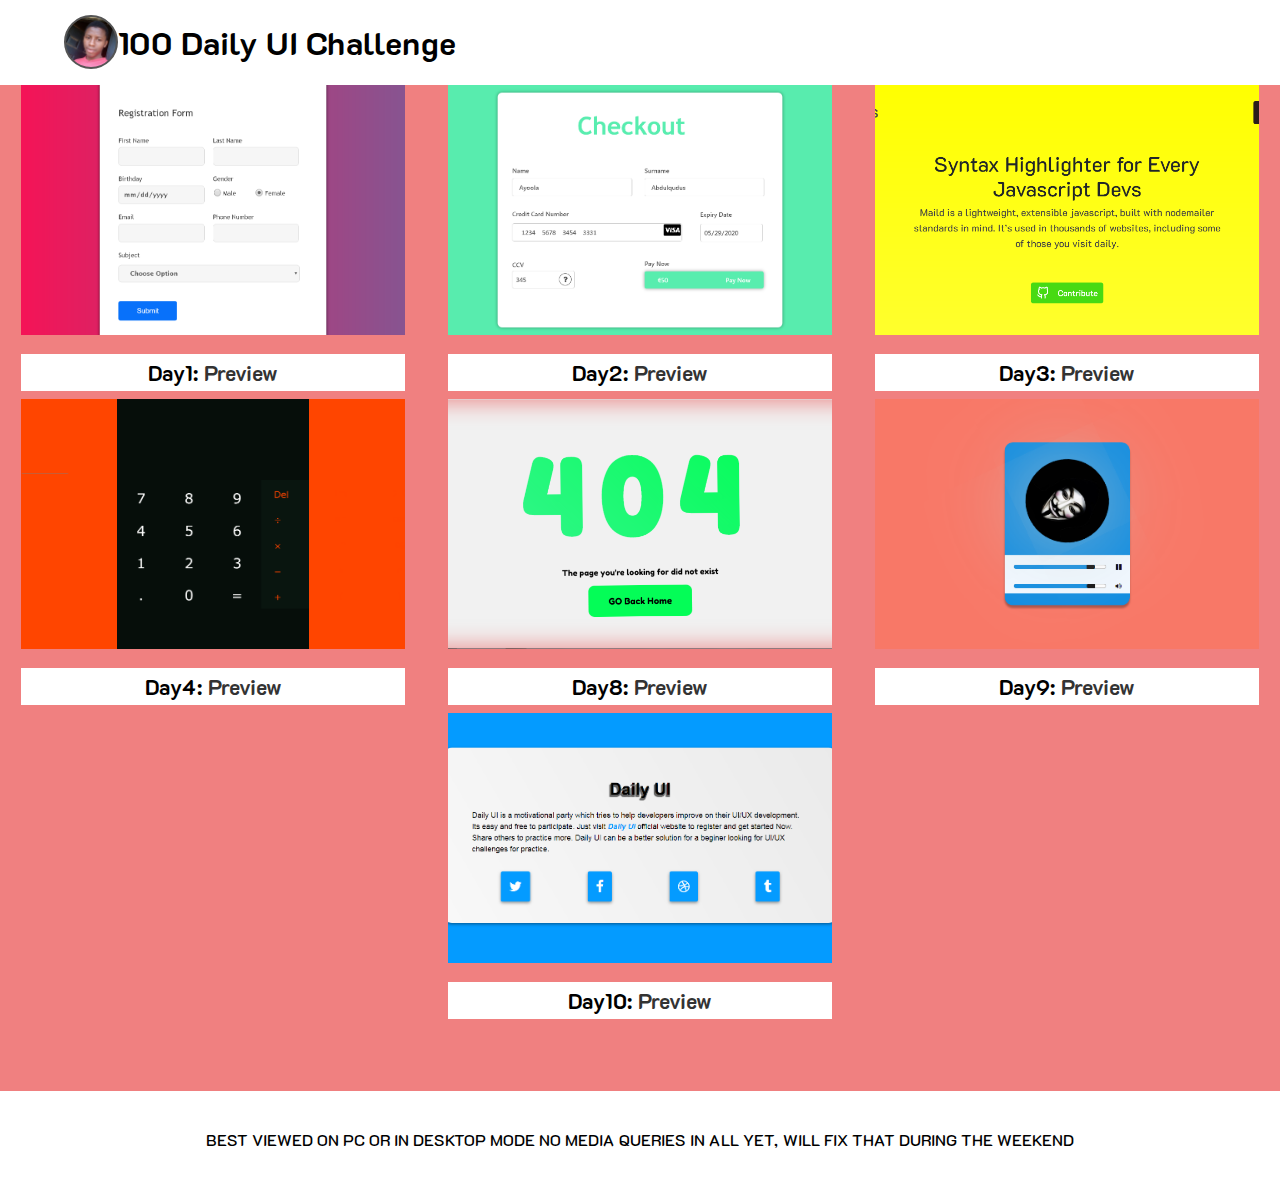
<file: index.html>
<!DOCTYPE html>
<html lang="en">

<head>
    <meta charset="UTF-8">
    <meta name="viewport" content="width=device-width, initial-scale=1.0">
    <link href="https://fonts.googleapis.com/css?family=K2D:300,400,500,700,800" rel="stylesheet">
    <link rel="stylesheet" href="css/style.css">
    <title>100 Daily UI challenge</title>
</head>

<body>
    <nav>
        <div class="title">
            <div class="logo">
            </div>
            <h1>100 Daily UI Challenge</h1>
        </div>
    </nav>

    <div class="contents">
        <div class="images" style="background-image: url(Day1/preview.png);">
            <h3>Day1: <a href="Day1/index.html" target="_blank">Preview</a></h3>
        </div>
        <div class="images" style="background-image: url(Day2/preview.png);">
            <h3>Day2: <a href="Day2/index.html" target="_blank">Preview</a></h3>
        </div>
        <div class="images" style="background-image: url(Day3/preview.png);">
            <h3>Day3: <a href="Day3/index.html" target="_blank">Preview</a></h3>
        </div>
    </div>
    <div class="contents">
        <div class="images" style="background-image: url(Day4/preview.png);">
            <h3>Day4: <a href="Day4/index.html" target="_blank">Preview</a></h3>
        </div>
        <div class="images" style="background-image: url(Day8/preview.PNG);">
            <h3>Day8: <a href="Day8/index.html" target="_blank">Preview</a></h3>
        </div>
        <div class="images" style="background-image: url(Day9/preview.PNG);">
            <h3>Day9: <a href="Day9/index.html" target="_blank">Preview</a></h3>
        </div>
    </div>
    <div class="contents">
        <div class="images" style="background-image: url(Day10/preview.PNG);">
            <h3>Day10: <a href="Day10/index.html" target="_blank">Preview</a></h3>
        </div>
    </div>

    <footer>
        Best Viewed on PC or in Desktop Mode
        No Media queries in all Yet, Will Fix that during the Weekend
    </footer>
</body>

</html>
</file>
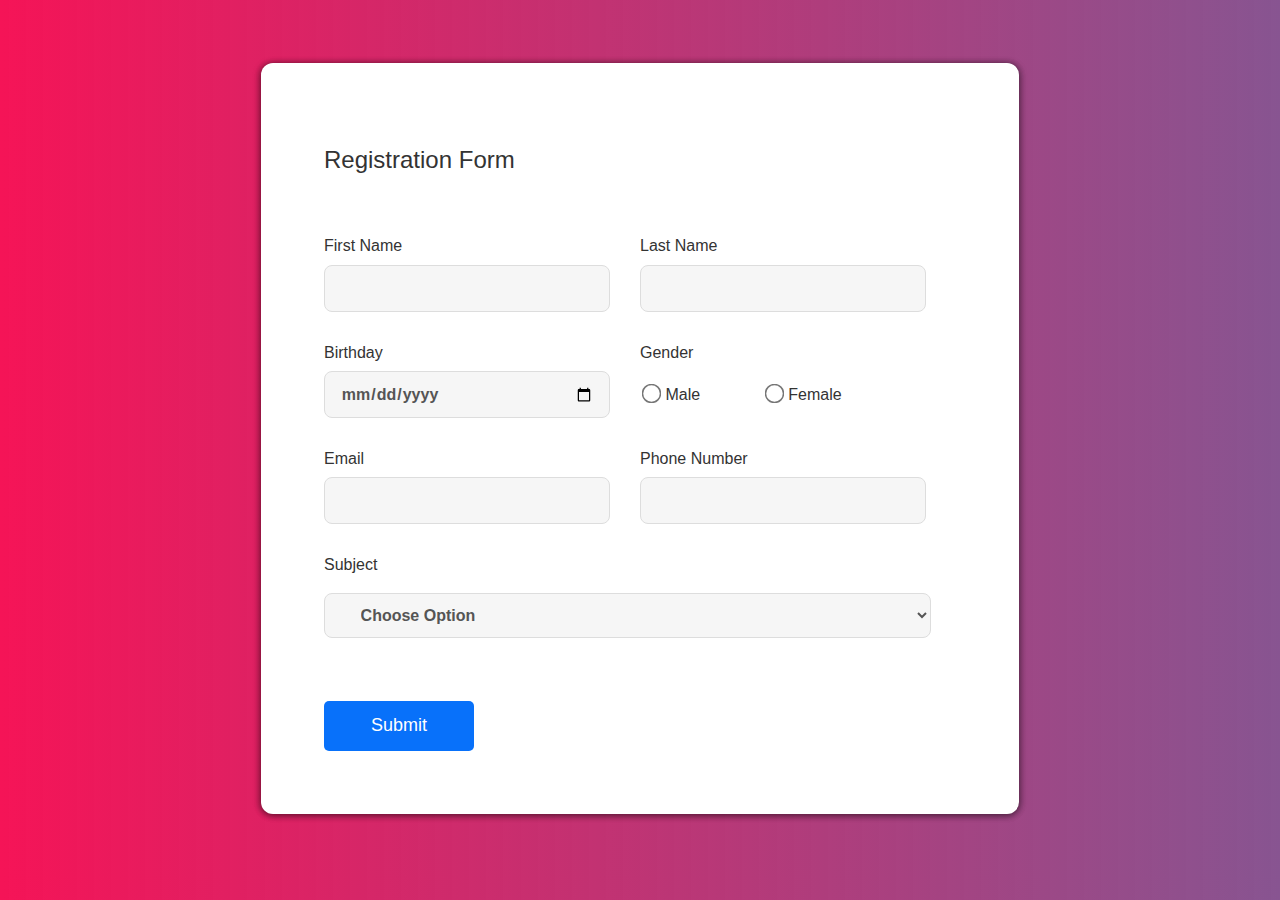
<file: Day1/index.html>
<!DOCTYPE html>
<html lang="en">

<head>
    <meta charset="UTF-8">
    <meta name="viewport" content="width=device-width, initial-scale=1.0">
    <link rel="stylesheet" href="css/style.css">
    <title>Day1 - Registration Form</title>
</head>

<body>
    <form class="form" action="GET">
        <h2>Registration Form</h2>
        <div class="form__row">
            <div class="form__row__1">
                <label for="firstName">First Name</label>
                <input type="text"  id="firstName" />
            </div>
            <div class="form__row__1">
                <label for="lastName">Last Name</label>
                <input type="text"  id="lastName" />
            </div>
        </div>
        <div class="form__row">
            <div class="form__row__1">
                <label for="birthday">Birthday</label>
                <input type="date" placeholder=""  id="birthday" />
            </div>
            <div class="form__row__1">
                <label for="Gender">Gender</label>
                <div class="sex">
                    <input type="radio" name="sex" id="male">
                    <label for="male">Male</label>
                    <input type="radio" name="sex" id="female">
                    <label for="female">Female</label>
                </div>
            </div>
        </div>
        <div class="form__row">
            <div class="form__row__1">
                <label for="email">Email</label>
                <input type="email"  id="email" />
            </div>
            <div class="form__row__1">
                <label for="phoneNumber">Phone Number</label>
                <input type="tel"  id="phoneNumber" />
            </div>
        </div>
        <div class="form_row">
            <label for="dropdown">Subject</label>
            <select id="dropdown">
                <option value="" hidden selected>Choose Option</option>
                <option value="">HTML</option>
                <option value="">CSS3</option>
            </select>
        </div>

        <input type="submit" value="Submit">
    </form>
</body>

</html>
</file>
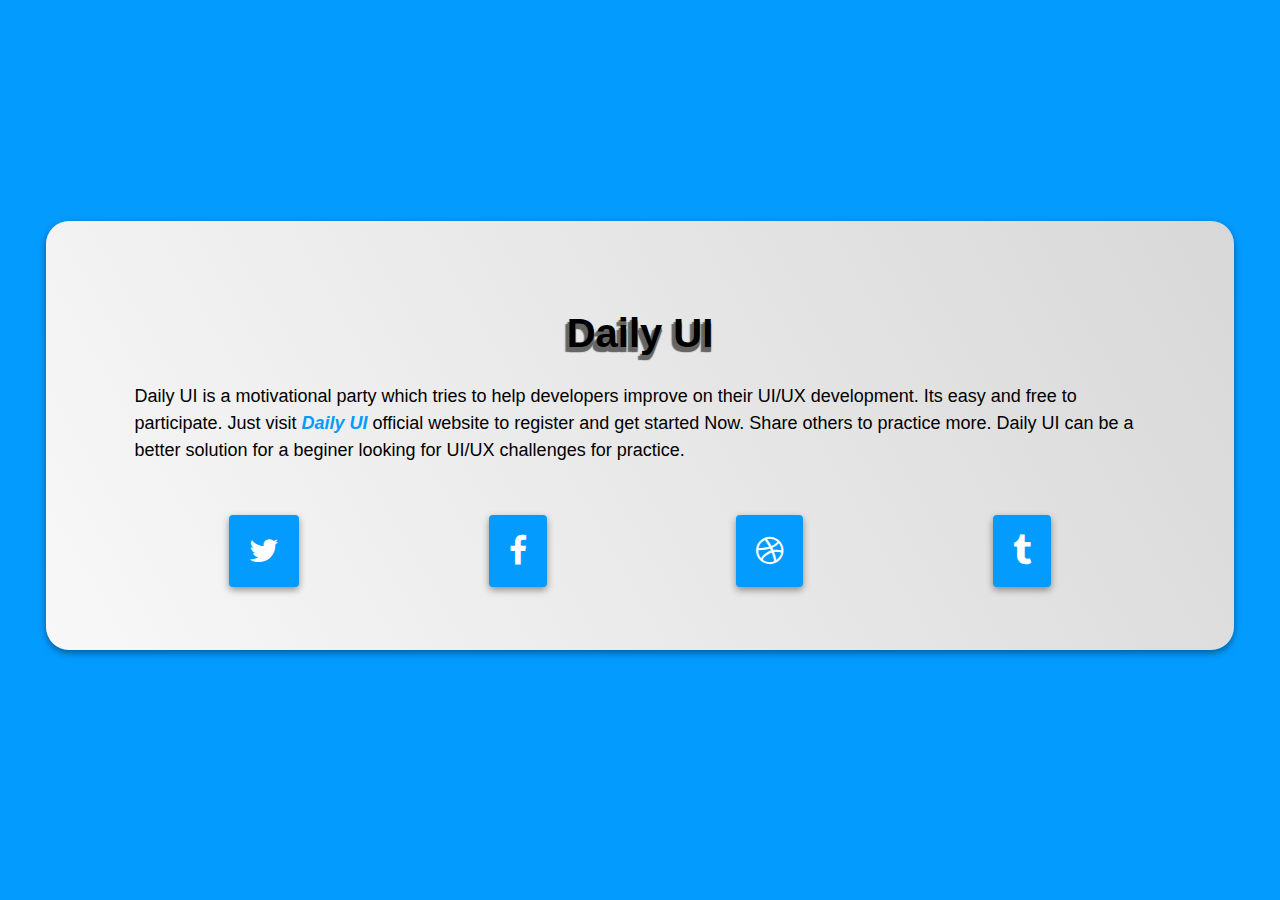
<file: Day10/index.html>
<!DOCTYPE html>
<html lang="en">
<head>
    <meta charset="UTF-8">
    <meta name="viewport" content="width=device-width, initial-scale=1.0">
    <link rel="stylesheet" href="../css/font-awesome-4.7.0/css/font-awesome.css">
    <link rel="stylesheet" href="css/style.css">
    <title>Day10 - Social  Share</title>
</head>
<body>
    <div class="container">
        <h1 class="title">Daily UI</h1>
        <p class="about">Daily UI is a motivational party which tries to help developers improve on their UI/UX development. Its easy and free to participate. Just visit <a  target="_blank" href="https://dailyui.co">Daily UI</a> official website to register and get started Now. Share others to practice more. Daily UI can be a  better solution for a beginer looking for UI/UX challenges for practice.</p>
        <div class="share">
            <a href="http://twitter.com/share?text=Daily UI is a motivational party which tries to help developers improve their UI design.Visit Daily UI official website to register and get started.Daily UI can be a  better solution for a beginer looking for UI/UX challenges for practice.&url=https://https://dailyui.co&hashtags=DailyUI"><i title="Share on Twitter" class="fa fa-twitter"></i></a>
            <i title="Share on Facebook" class="fa fa-facebook"></i>
            <i title="Share on Dribble" class="fa fa-dribbble"></i>
            <i title="Share on Tumblr" class="fa fa-tumblr"></i>
        </div>
    </div>
</body>
</html>
</file>
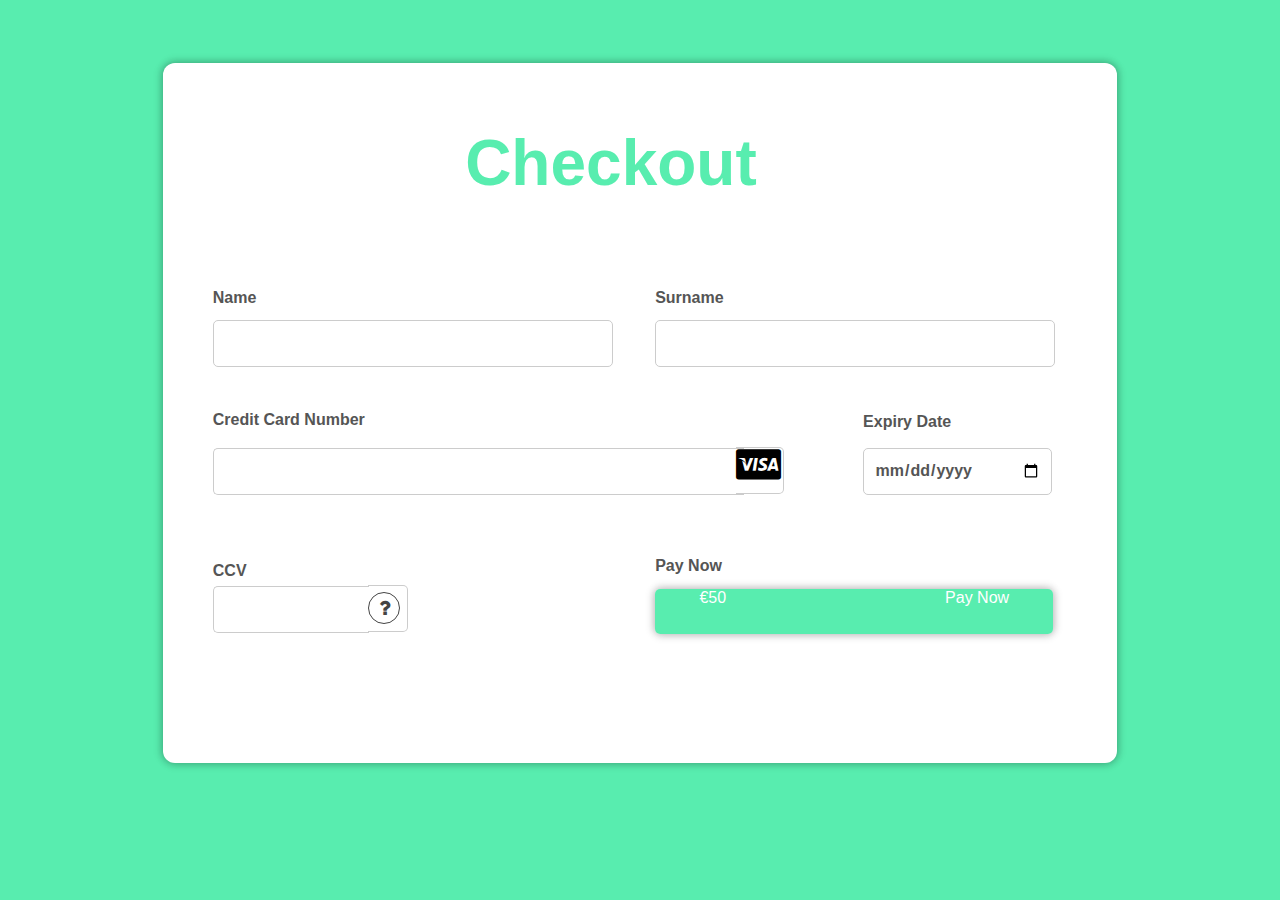
<file: Day2/index.html>
<!DOCTYPE html>
<html lang="en">

<head>
    <meta charset="UTF-8">
    <meta name="viewport" content="width=device-width, initial-scale=1.0">
    <link rel="stylesheet" href="../css/font-awesome-4.7.0/css/font-awesome.css">
    <link rel="stylesheet" href="css/style.css">
    <title>Day2 - Checkout Form</title>
</head>

<body>
    <div class="checkout">
        <h1>Checkout</h1>

        <form>
            <div class="flex">
                <div class="text">
                    <label for="name">Name</label>
                    <input required type="text" id="name">
                </div>
                <div class="text">
                    <label for="surname">Surname</label>
                    <input required type="text" id="surname">
                </div>
            </div>
            <div class="flex">
                <div class="number num1">
                    <label for="ccnumber">Credit Card Number</label>
                    <input oninput="four()" required type="text" id="ccnumber">
                    <span class="logo">
                        <i class="fa fa-cc-visa"></i>
                    </span>
                </div>
                <div class="number num2">
                    <label for="exp">Expiry Date</label>
                    <input required type="date" id="exp">
                </div>
            </div>
            <div class="flex">
                <div class="check  chk1">
                    <label for="ccv">CCV</label>
                    <input required type="tel" max="9999" min="0000" maxlength="4" id="ccv">
                    <span class="logo">
                        <i class="fa fa-question"></i>
                    </span>
                </div>
                <div class="check chk2">

                </div>
                <div class="check chk3">
                    <label for="btn">Pay Now</label>
                    <button type="submit" id="btn">
                        <span>
                            &euro;50
                        </span><span>
                            Pay Now
                        </span>
                    </button>
                </div>
            </div>
        </form>
    </div>

    <script>
        function four() {
            let value = document.querySelector('#ccnumber').value
            
            let store = []
            let fourGap = ''

            for (i in value) {
                fourGap += value[i]
                
                if (fourGap.length == 4) {
                    store.push(fourGap)
                    fourGap = ''
                    document.querySelector('#ccnumber').value = store.join('    ') 
                }
                else{
                    console.log(value)
                    document.querySelector('#ccnumber').value = fourGap
                }
            }

            
        }
    </script>
</body>

</html>


<!-- "fa fa-cc-visa" -->
<!-- "fa fa-cc-mastercard" -->
<!-- "fa fa-cc-discover" -->
<!-- "fa fa-cc-amex" -->
<!-- "fa fa-cc-visa" -->
</file>
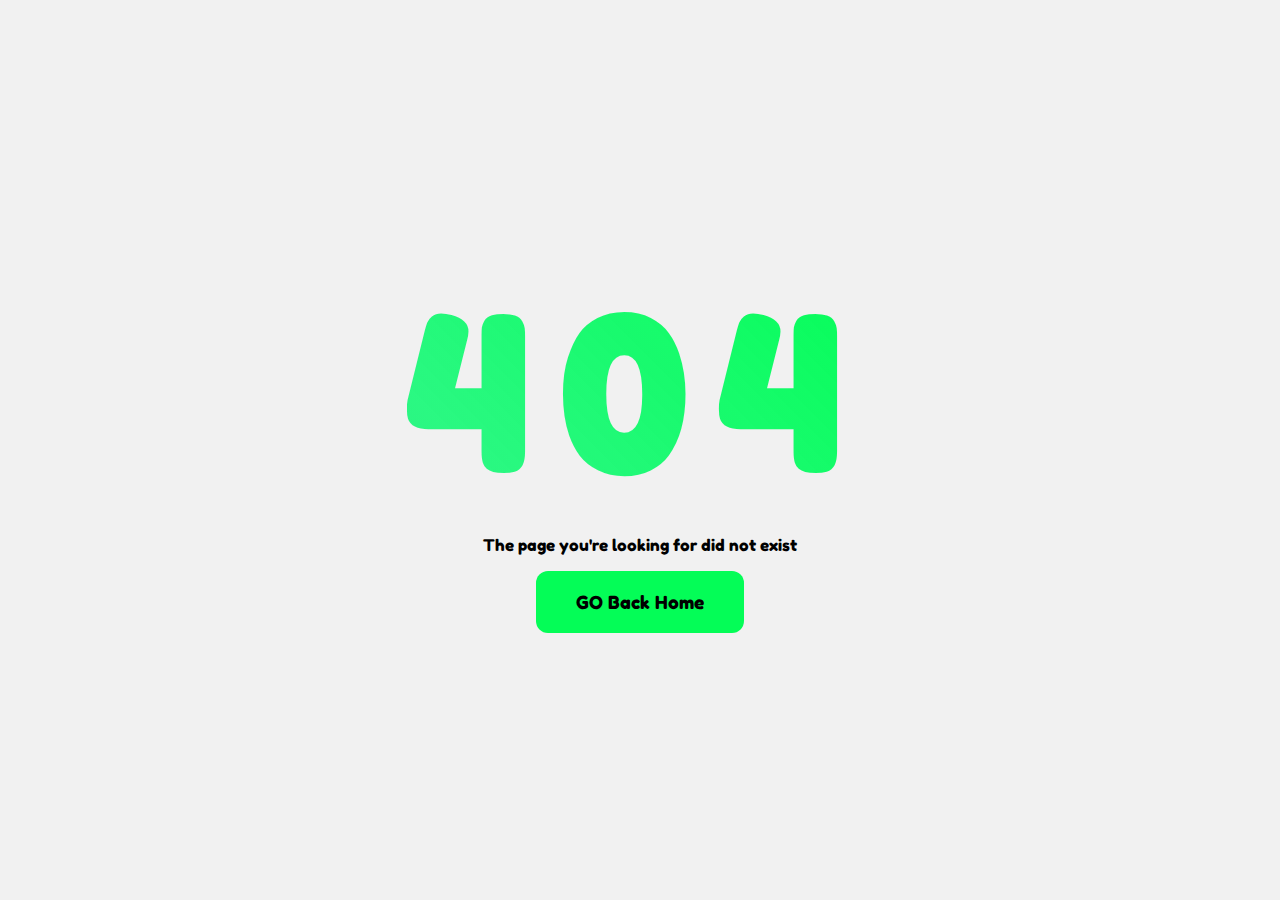
<file: Day8/index.html>
<!DOCTYPE html>
<html lang="en">
<head>
    <meta charset="UTF-8">
    <meta name="viewport" content="width=device-width, initial-scale=1.0">
    <link rel="stylesheet" href="css/style.css">
    <title>404</title>
</head>
<body>
    <div class="container">
        <h1 id="h1" class="title vibrate">
            404
        </h1>
        <p class="about vibrate">
            The  page  you're looking for did not exist
        </p>
        <button class="vibrate">GO Back Home</button>
    </div>
</body>
</html>
</file>
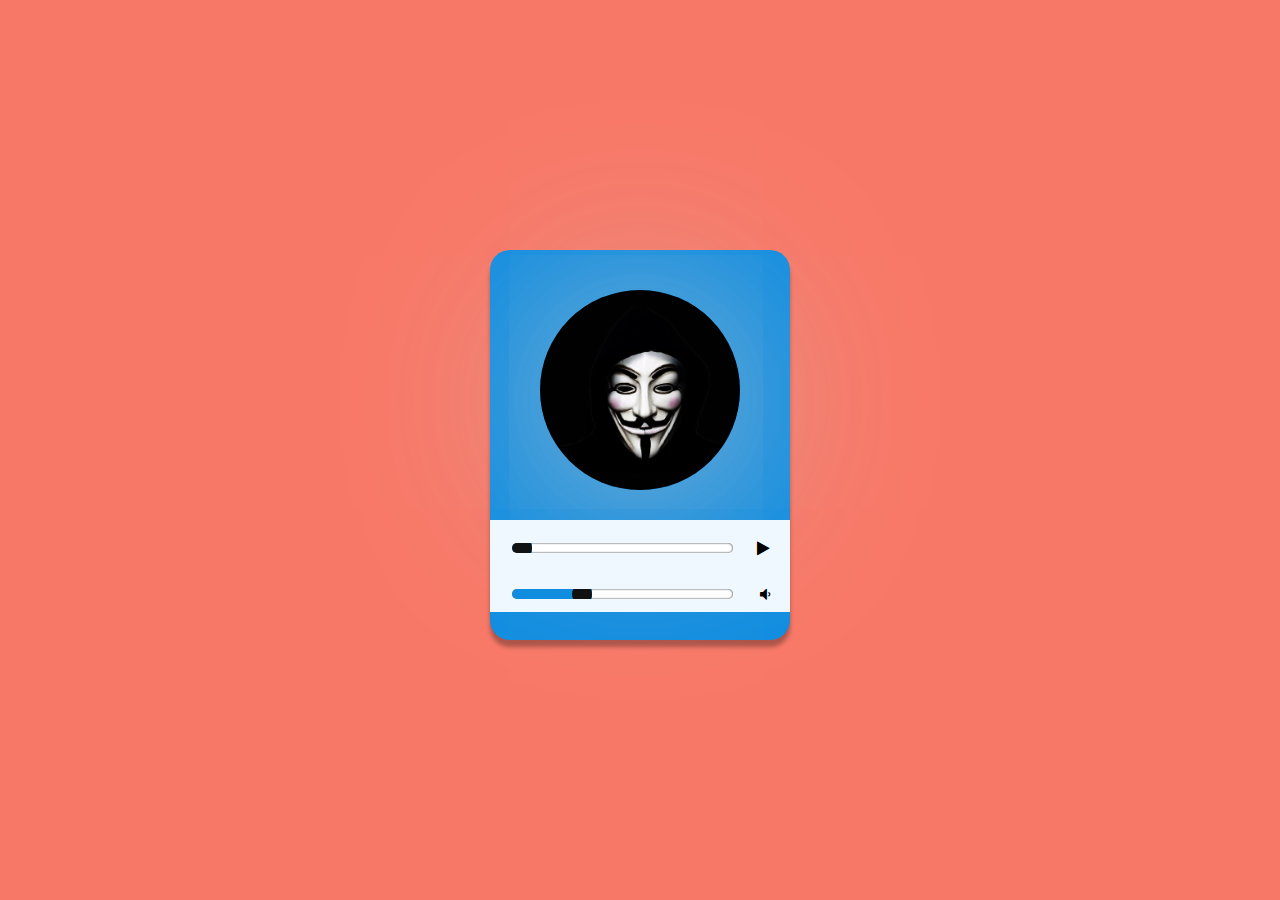
<file: Day9/index.html>
<!DOCTYPE html>
<html lang="en">

<head>
    <meta charset="UTF-8">
    <meta name="viewport" content="width=device-width, initial-scale=1.0">
    <link rel="stylesheet" href="css/style.css">
    <link rel="stylesheet" href="../css/font-awesome-4.7.0/css/font-awesome.css">
    <title>Mp3 Set</title>
</head>

<body>
    <audio id="audio" src="assets/music.mp3" autoplay controls loop></audio>
    <div class="container">
        <div class="player">
            <div class="palyer">
                <div class="disc">
                </div>
                <div class="controls">
                    <input min="0" max="10" step=".0001" value="0" type="range" id="range">
                    <i class="fa fa-play" id="play"></i>
                </div>
                <div class="volume">
                    <input type="range" min="0" max="1" step=".01" value=".3" id="volume">
                    <i class="fa fa-volume-down" id="muted"></i>
                </div>
            </div>
        </div>
    </div>

    <script src="js/app.js"></script>
</body>

</html>
</file>
<file: css/style.css>
* {
  font-family: K2D, -apple-system, BlinkMacSystemFont, "Segoe UI", Roboto, "Helvetica Neue", Arial, sans-serif, "Apple Color Emoji", "Segoe UI Emoji", "Segoe UI Symbol";
}

body {
  background-color: lightcoral;
  color: #000000;
  margin: 0;
  padding: 0;
}

nav {
  display: flex;
  width: 90%;
  max-width: 90vw;
  background-color: #ffffff;
  margin: 0;
  padding: 0 5%;
  align-items: center;
  justify-content: space-between;
  text-align: center;
  max-width: 100%;
}

nav .title {
  display: flex;
  align-items: center;
}

nav .logo {
  width: 50px;
  height: 50px;
  background-image: url("../profile.JPG");
  background-position: center;
  background-repeat: no-repeat;
  background-size: contain;
  border-radius: 100%;
  border: 2px solid #555555;
}

nav .style-type {
  margin: auto 0;
}

nav .style-type .block {
  width: 50px;
  height: 20px;
  margin: 2%;
  background-color: #666666;
  display: block;
  border-radius: 10px;
}

.contents {
  display: flex;
  justify-content: space-around;
  width: 100%;
  margin-bottom: 5%;
}

.contents .images {
  font-weight: 500;
  font-size: large;
  width: 30%;
  background-size: cover;
  background-position: center;
  height: 250px;
}

.contents .images h3 {
  background-color: #ffffff;
  padding: 5px 0;
  text-align: center;
  margin-top: 70%;
}

.contents .images h3 a {
  color: #333333;
  text-decoration: none;
}

@media screen and (max-width: 768px) {
  .contents {
    display: block;
  }
  .contents .images {
    width: 80%;
    margin: 0 auto;
  }
  .contents .images h3 {
    margin-top: 5%;
  }
}

footer {
  background-color: #ffffff;
  text-align: center;
  padding: 3% 0;
  font-weight: 500;
  font-size: medium;
  text-transform: uppercase;
  margin-top: 10%;
}
</file>
<file: Day1/css/style.css>
body {
  background: linear-gradient(to right, #f51457, rgba(86, 13, 99, 0.705));
  font-family: "Trebuchet MS", "Lucida Sans Unicode", "Lucida Grande", "Lucida Sans", Arial, sans-serif;
}

form {
  width: 50%;
  background-color: #fff;
  padding: 5% 5%;
  color: #333;
  border-radius: 12px;
  margin: 5% auto;
  box-shadow: 2px 0 7px rgba(0, 0, 0, 0.2), -2px 0 7px rgba(0, 0, 0, 0.2), 0 2px 7px rgba(0, 0, 0, 0.2), 0 2px 7px rgba(0, 0, 0, 0.2);
}

form h2 {
  font-weight: 400;
  margin-bottom: 10%;
}

form input[type="submit"] {
  width: 150px;
  height: 50px;
  outline: none;
  border: none;
  border-radius: 5px;
  background-color: #0871fa;
  color: #fff;
  cursor: pointer;
  font-size: large;
  font-weight: 400;
}

.form__row {
  display: flex;
  justify-content: space-between;
}

.form__row input[type="text"],
.form__row input[type="tel"],
.form__row input[type="email"],
.form__row input[type="date"] {
  display: block;
  width: 80%;
  height: 45px;
  margin: 3% 0 10% 0;
  padding: 0% 5%;
  border: 1.3px solid #ddd;
  font-weight: 600;
  font-size: medium;
  color: #555;
  font-family: "Lucida Sans", "Lucida Sans Regular", "Lucida Grande", "Lucida Sans Unicode", Geneva, Verdana, sans-serif;
  background-color: #f6f6f6;
  outline: none;
  border-radius: 8px;
}

.form__row label {
  font-weight: 500;
}

.form__row__1 {
  width: 80%;
}

.form__row .sex {
  margin-top: 7%;
}

.form__row .sex input {
  transform: scale(1.5);
}

.form__row .sex #female {
  margin-left: 20%;
}

.form_row select {
  display: block;
  width: 96%;
  height: 45px;
  border: 1.3px solid #ddd;
  font-weight: 600;
  font-size: medium;
  color: #555;
  font-family: "Lucida Sans", "Lucida Sans Regular", "Lucida Grande", "Lucida Sans Unicode", Geneva, Verdana, sans-serif;
  background-color: #f6f6f6;
  outline: none;
  border-radius: 8px;
  padding: 0% 5%;
  margin: 3% 0 10% 0;
}

input[type="date"]::-webkit-inner-spin-button {
  display: none;
}

@media screen and (max-width: 754px) {
  .form__row {
    display: block;
  }
  .form__row input[type="text"],
  .form__row input[type="tel"],
  .form__row input[type="email"],
  .form__row input[type="date"] {
    width: 100%;
  }
  .sex {
    margin-bottom: 10%;
  }
  .form_row select {
    width: 90%;
  }
}

@media screen and (max-width: 450px) {
  #female {
    margin-left: 100%;
  }
}
</file>
<file: Day10/css/style.css>
body {
  background: #049bff;
  display: flex;
  flex-direction: column;
  align-items: center;
  justify-content: center;
  min-height: 95vh;
}

.container {
  background: linear-gradient(60deg, #f8f8f8, #d8d8d8);
  width: 80%;
  margin: auto;
  padding: 5% 7%;
  border-radius: 23px;
  box-shadow: 0px 3px 7px rgba(0, 0, 0, 0.4);
  font-family: Arial, "Helvetica Neue", Helvetica, sans-serif;
  animation: load 5s infinite;
  transition: background .5s linear;
}

.container h1 {
  text-align: center;
  font-size: 2.5em;
  text-shadow: 0px 3px 1px #666666, 0px 5px 1px #666666, -2px 3px 1px #666666, -4px 5px 1px #666666, 0px 5px 1px #666666;
  color: #000000;
}

.container p {
  font-size: large;
  font-weight: 500;
  margin-bottom: 5%;
  text-align: left;
  line-height: 150%;
}

.container p a {
  text-decoration: none;
  color: #049bff;
  font-size: large;
  font-weight: bold;
  font-style: italic;
}

.container .share {
  display: flex;
  justify-content: space-around;
  font-size: xx-large;
}

.container .share i {
  background-color: #049bff;
  color: #ffffff;
  padding: 20px;
  border-radius: 4px;
  cursor: pointer;
  box-shadow: 0px 3px 7px rgba(0, 0, 0, 0.4);
}

@keyframes load {
  0% {
    background-size: 100%;
  }
  100% {
    background-size: 300%;
  }
}
</file>
<file: Day2/css/style.css>
body {
  background-color: #06e487ab;
}

.checkout {
  width: 70%;
  background-color: #ffffff;
  border-radius: 12px;
  margin: 5% auto;
  padding: 5% 5% 5% 0.4%;
  box-shadow: 0 4px 7px rgba(0, 0, 0, 0.1), 0 -4px 7px rgba(0, 0, 0, 0.1), 4px 0 7px rgba(0, 0, 0, 0.1), -4px 0 7px rgba(0, 0, 0, 0.1);
}

.checkout h1 {
  text-align: center;
  color: #06e487ab;
  font-size: 4em;
  margin: 0;
  padding: 0;
  padding-bottom: 10%;
  font-family: "Trebuchet MS", "Lucida Sans Unicode", "Lucida Grande", "Lucida Sans", Arial, sans-serif;
}

.checkout .flex {
  display: flex;
  width: 100%;
  justify-content: space-around;
  margin-left: 5%;
}

.checkout .flex > div {
  width: 50%;
}

.checkout .flex .num1 {
  flex: 3;
}

.checkout .flex .num1 input {
  width: 75%;
  border-right: none;
  border-top-right-radius: 0;
  border-bottom-right-radius: 0;
  margin-right: -2%;
}

.checkout .flex .num1 .logo {
  border: 1px solid #cccccc;
  outline: none;
  border-radius: 5px;
  color: #555555;
  border-left: none;
  padding: 15px 2px 13px 0;
  text-align: center;
  border-top-left-radius: 0;
  border-bottom-left-radius: 0;
}

.checkout .flex .num1 .logo i {
  font-size: 35px;
  color: #000000;
}

.checkout .flex .num2 {
  flex: 1;
  margin: 0.2% 3% 0;
}

.checkout .flex .num2 label {
  margin-bottom: 5%;
}

.checkout .flex label {
  display: block;
  font-family: -apple-system, BlinkMacSystemFont, "Segoe UI", Roboto, Oxygen, Ubuntu, Cantarell, "Open Sans", "Helvetica Neue", sans-serif;
  font-size: medium;
  font-weight: 600;
  color: #555555;
}

.checkout .flex input {
  height: 45px;
  margin: 3% 0 10% 0;
  width: 80%;
  padding: 0 5%;
  font-family: -apple-system, BlinkMacSystemFont, "Segoe UI", Roboto, Oxygen, Ubuntu, Cantarell, "Open Sans", "Helvetica Neue", sans-serif;
  font-size: medium;
  font-weight: 600;
  border: 1px solid #cccccc;
  outline: none;
  border-radius: 5px;
  color: #555555;
}

.checkout .flex button {
  height: 45px;
  margin: 3% 0 15% 0;
  width: 90%;
  display: flex;
  justify-content: space-between;
  padding: 0 10%;
  border-radius: 5px;
  background-color: #06e487ab;
  cursor: pointer;
  outline: none;
  border: none;
  font-size: medium;
  color: #ffffff;
  font-family: -apple-system, BlinkMacSystemFont, "Segoe UI", Roboto, Oxygen, Ubuntu, Cantarell, "Open Sans", "Helvetica Neue", sans-serif;
  font-weight: 500;
  box-shadow: 0 4px 7px rgba(0, 0, 0, 0.1), 0 -4px 7px rgba(0, 0, 0, 0.1), 4px 0 7px rgba(0, 0, 0, 0.1), -4px 0 7px rgba(0, 0, 0, 0.1);
}

.checkout .flex .chk1 {
  flex: 1;
  margin-top: 0.5%;
}

.checkout .flex .chk1 input {
  width: 60%;
  border-right: none;
  border-top-right-radius: 0;
  border-bottom-right-radius: 0;
  margin-right: -2%;
}

.checkout .flex .chk1 .logo {
  border: 1px solid #cccccc;
  outline: none;
  border-radius: 5px;
  color: #555555;
  border-left: none;
  padding: 15px 2px 13px 0;
  border-top-left-radius: 0;
  border-bottom-left-radius: 0;
}

.checkout .flex .chk1 .logo i {
  font-size: 20px;
  width: 20px;
  height: 20px;
  font-weight: 200;
  color: #444444;
  border: 1px solid #444444;
  border-radius: 100%;
  text-align: center;
  padding: 5px;
  margin-right: 5px;
}

.checkout .flex .chk2 {
  flex: 1;
}

.checkout .flex .chk3 {
  flex: 2;
}
</file>
<file: Day8/css/style.css>
@font-face {
  font-family: "FredokaOne";
  src: url("../FredokaOne-Regular.ttf") format("truetype");
}

html {
  font-size: 100%;
}

* {
  font-family: "FredokaOne";
}

body {
  background: #f1f1f1;
  margin: 0;
  animation: warning 1s infinite;
}

.container {
  width: 100%;
  min-height: 100vh;
  display: flex;
  align-items: center;
  justify-content: center;
  flex-direction: column;
  user-select: none;
}

.container .title {
  margin: 0;
  font-size: 13em;
  letter-spacing: 0.15em;
  background: linear-gradient(45deg, rgba(14, 247, 119, 0.842), #04fd57);
  color: transparent;
  -webkit-background-clip: text;
  background-clip: text;
  /* animation: skip 3s infinite linear; */
  transition: all 0.1s linear;
}

.container .vibrate {
  animation: vibrate 0.1s infinite;
  transition: transform 0.5s ease-in-out;
}

.container button {
  cursor: pointer;
  outline: none;
  border: none;
  padding: 20px 40px;
  background-color: #04fd57;
  border-radius: 12px;
  font-size: large;
}

@keyframes skip {
  0% {
    background-size: 10%;
  }
  100% {
    background-size: 40%;
  }
}

@keyframes vibrate {
  50% {
    transform: rotate(-1deg);
  }
  100% {
    transform: rotate(1deg);
  }
}

@keyframes warning {
  50% {
    box-shadow: inset 0 1px 50px rgba(225, 0, 0, 0.5);
  }
}
</file>
<file: Day9/css/style.css>
body {
  background-color: rgba(248, 111, 93, 0.938);
}

.container {
  display: flex;
  justify-content: center;
  align-items: center;
  min-height: 97vh;
  transition: all 0.2s linear;
}

.list {
  background-color: #166aa1;
  color: #ffffff;
  margin: 5%;
  padding: 10px 5px;
  font-family: "Lucida Sans", "Lucida Sans Regular", "Lucida Grande", "Lucida Sans Unicode", Geneva, Verdana, sans-serif;
  border-radius: 7px;
  cursor: pointer;
  user-select: none;
}

.list:active {
  cursor: wait;
}

.list h4 {
  margin: 0;
}

.player {
  margin: 40px auto;
  background-color: #118de0;
  width: 300px;
  height: 350px;
  border-radius: 20px;
  padding-top: 40px;
  box-shadow: 0px 7px 4px rgba(0, 0, 0, 0.3);
}

.disc {
  width: 200px;
  height: 200px;
  background: linear-gradient(45deg, #cacaca, #ffffff);
  background-image: url("../assets/bg.JPG");
  background-position: center;
  background-size: contain;
  border-radius: 100%;
  margin: auto;
  transition: transform 1s ease;
  box-shadow: 0px 10px 200px #c8c8c8;
  cursor: grab;
}

.disc:active {
  cursor: grabbing;
}

@keyframes rotate {
  0% {
    transform: rotate(0);
  }
  100% {
    transform: rotate(72000deg);
  }
}

audio {
  position: fixed;
  display: none;
}

.controls {
  margin-top: 10%;
  display: flex;
  align-items: center;
  justify-content: space-between;
  background-color: aliceblue;
  padding: 20px 20px 10px 20px;
}

i {
  cursor: pointer;
  transition: all .3s ease;
}

input[type="range"] {
  height: 10px;
  cursor: pointer;
  outline: none;
  box-shadow: inset 0px .1px 2px  #000000;
  border-radius: 5px;
  -webkit-appearance: none;
  transition: all 0.1s linear;
  width: 85%;
  appearance: none;
  overflow: hidden;
}

input[type="range"]::-webkit-slider-thumb {
  border: 10px solid #111111;
  background-color: #118de0;
  -webkit-appearance: none;
  width: 10px;
  height: 10px;
  border-radius: 50%;
  box-shadow: -407px 0 0 407px #118de0;
}

.volume {
  display: flex;
  align-items: center;
  justify-content: space-between;
  background-color: aliceblue;
  padding: 20px 20px 10px;
}

@media screen and (max-width: 760px) {
  .container {
    flex-direction: column-reverse;
  }
  .playlist {
    width: 80%;
    margin: 5% auto;
  }
}
</file>
